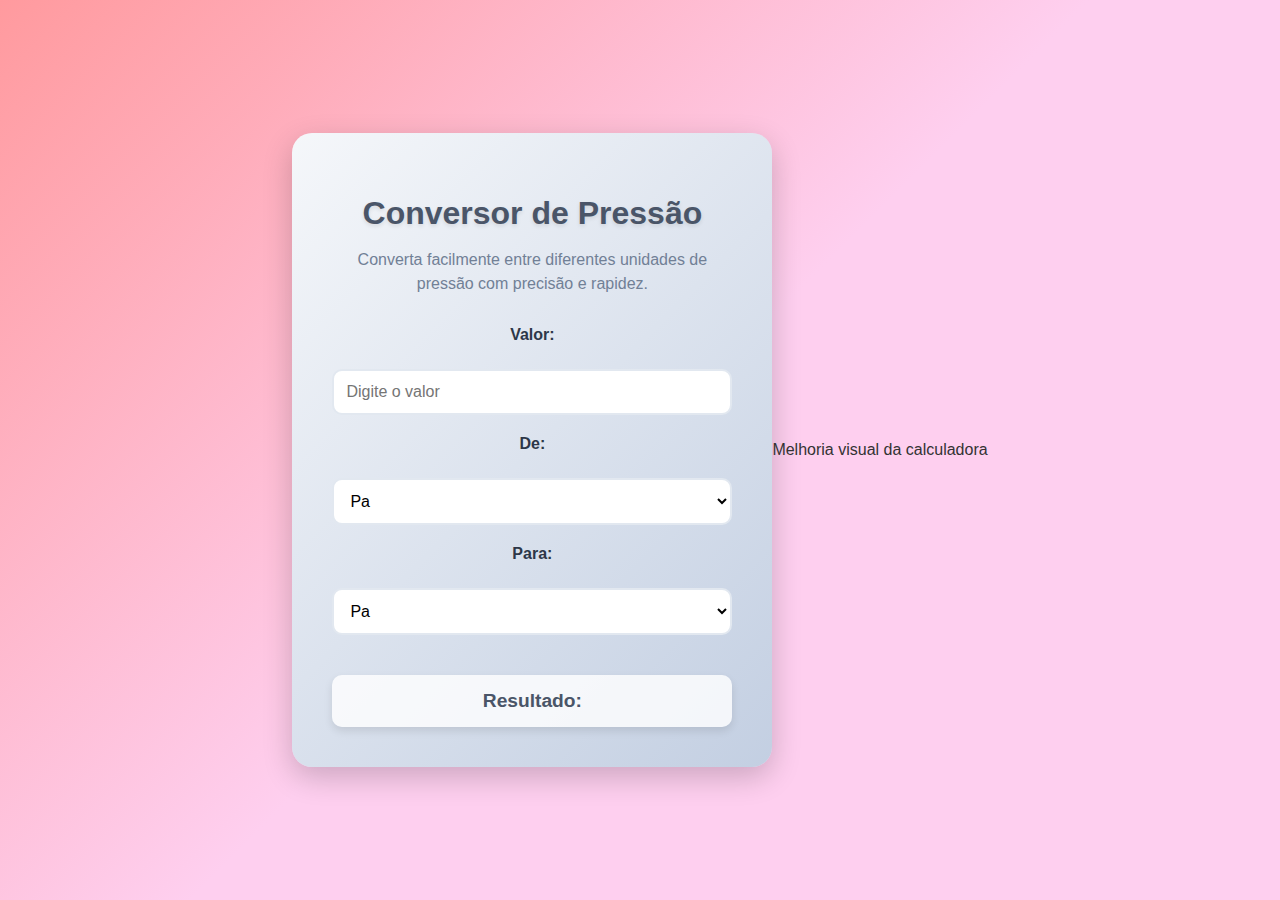
<file: index.html>
<!DOCTYPE html>
<html lang="pt-BR">
<head>
    <meta charset="UTF-8">
    <meta name="viewport" content="width=device-width, initial-scale=1.0">
    <title>Conversor de Pressão</title>
    <link rel="stylesheet" href="styles.css">
</head>
<body>
    <div class="container">
        <h1>Conversor de Pressão</h1>
        <p class="description">Converta facilmente entre diferentes unidades de pressão com precisão e rapidez.</p>
        <div class="converter">
            <label for="value">Valor:</label>
            <input type="number" id="value" placeholder="Digite o valor" step="any">
            
            <label for="fromUnit">De:</label>
            <select id="fromUnit">
                <option value="pa">Pa</option>
                <option value="kpa">kPa</option>
                <option value="bar">bar</option>
                <option value="atm">atm</option>
                <option value="psi">psi</option>
                <option value="mmhg">mmHg</option>
                <option value="torr">Torr</option>
                <option value="inhg">inHg</option>
            </select>

            <label for="toUnit">Para:</label>
            <select id="toUnit">
                <option value="pa">Pa</option>
                <option value="kpa">kPa</option>
                <option value="bar">bar</option>
                <option value="atm">atm</option>
                <option value="psi">psi</option>
                <option value="mmhg">mmHg</option>
                <option value="torr">Torr</option>
                <option value="inhg">inHg</option>
            </select>
            
            <div id="result">Resultado: </div>
        </div>
    </div>
    <script src="script.js"></script>
</body>
</html>
Melhoria visual da calculadora
</file>
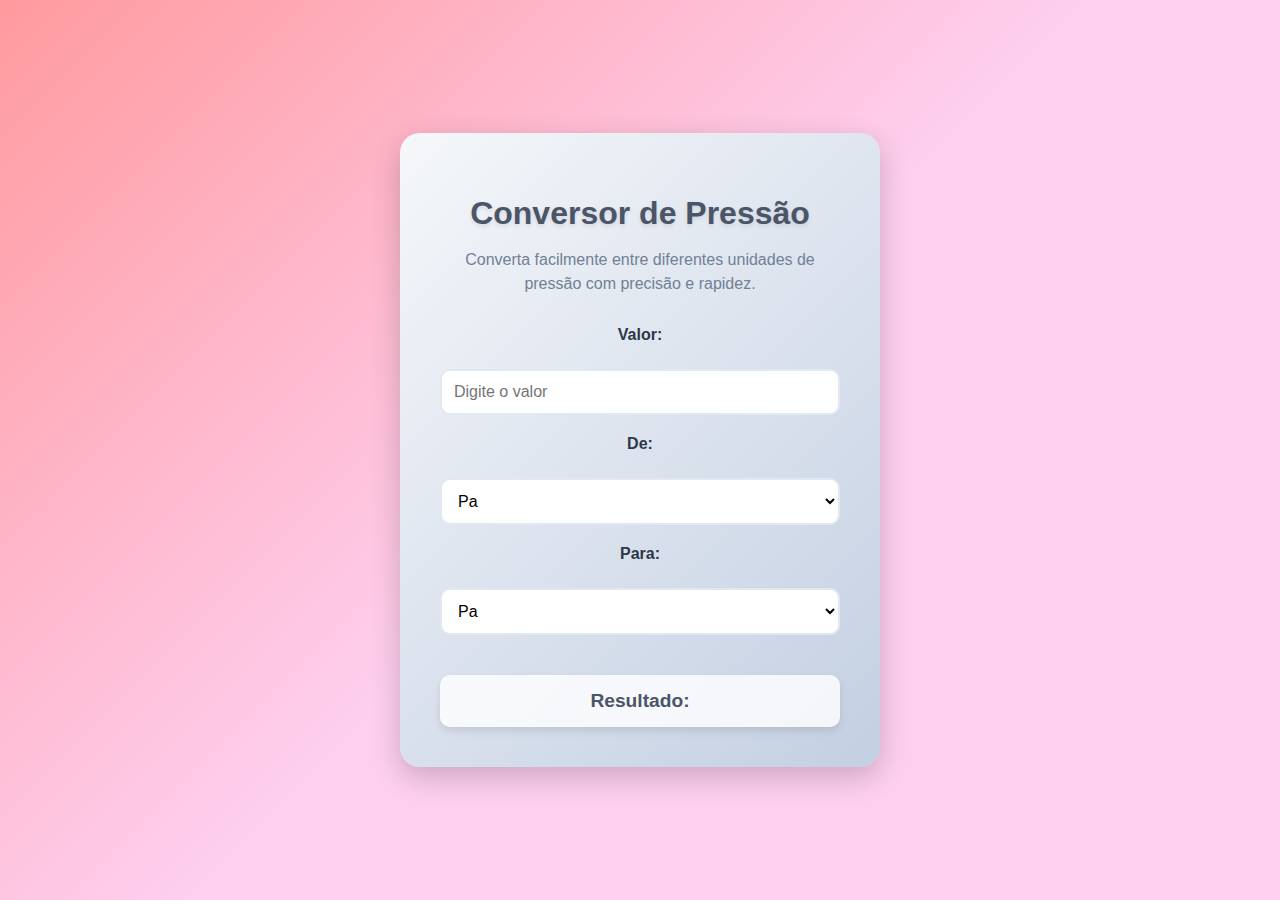
<file: calculadora-press-o-atualizado-main/index.html>
<!DOCTYPE html>
<html lang="pt-BR">
<head>
    <meta charset="UTF-8">
    <meta name="viewport" content="width=device-width, initial-scale=1.0">
    <title>Conversor de Pressão</title>
    <link rel="stylesheet" href="styles.css">
</head>
<body>
    <div class="container">
        <h1>Conversor de Pressão</h1>
        <p class="description">Converta facilmente entre diferentes unidades de pressão com precisão e rapidez.</p>
        <div class="converter">
            <label for="value">Valor:</label>
            <input type="number" id="value" placeholder="Digite o valor" step="any">
            
            <label for="fromUnit">De:</label>
            <select id="fromUnit">
                <option value="pa">Pa</option>
                <option value="kpa">kPa</option>
                <option value="bar">bar</option>
                <option value="atm">atm</option>
                <option value="psi">psi</option>
                <option value="mmhg">mmHg</option>
                <option value="torr">Torr</option>
                <option value="inhg">inHg</option>
            </select>

            <label for="toUnit">Para:</label>
            <select id="toUnit">
                <option value="pa">Pa</option>
                <option value="kpa">kPa</option>
                <option value="bar">bar</option>
                <option value="atm">atm</option>
                <option value="psi">psi</option>
                <option value="mmhg">mmHg</option>
                <option value="torr">Torr</option>
                <option value="inhg">inHg</option>
            </select>
            
            <div id="result">Resultado: </div>
        </div>
    </div>
    <script src="script.js"></script>
</body>
</html>
</file>
<file: styles.css>
body {
    font-family: 'Segoe UI', Tahoma, Geneva, Verdana, sans-serif;
    margin: 0;
    padding: 0;
    height: 100vh;
    background: linear-gradient(135deg, #ff9a9e 0%, #fecfef 50%, #fecfef 100%);
    display: flex;
    justify-content: center;
    align-items: center;
    color: #333;
    overflow: hidden;
}

.container {
    background: linear-gradient(135deg, #f5f7fa 0%, #c3cfe2 100%);
    padding: 40px;
    border-radius: 20px;
    box-shadow: 0 10px 30px rgba(0, 0, 0, 0.2);
    text-align: center;
    max-width: 400px;
    width: 90%;
    transition: transform 0.3s ease;
    animation: fadeIn 1s ease-in-out;
}

@keyframes fadeIn {
    from { opacity: 0; transform: translateY(20px); }
    to { opacity: 1; transform: translateY(0); }
}

.container:hover {
    transform: translateY(-5px);
}

h1 {
    margin-bottom: 10px;
    color: #4a5568;
    font-size: 2em;
    text-shadow: 0 2px 4px rgba(0, 0, 0, 0.1);
}

.description {
    margin-bottom: 30px;
    color: #718096;
    font-size: 1em;
    line-height: 1.5;
}

.converter {
    display: flex;
    flex-direction: column;
    gap: 20px;
}

label {
    font-weight: bold;
    color: #2d3748;
    margin-bottom: 5px;
    display: block;
}

input, select {
    padding: 12px;
    border: 2px solid #e2e8f0;
    border-radius: 10px;
    font-size: 16px;
    background-color: #fff;
    transition: all 0.3s ease;
    box-sizing: border-box;
    width: 100%;
}

input:focus, select:focus {
    border-color: #667eea;
    box-shadow: 0 0 10px rgba(102, 126, 234, 0.5);
    outline: none;
}

input:hover, select:hover {
    border-color: #764ba2;
}

#result {
    margin-top: 20px;
    font-size: 1.2em;
    font-weight: bold;
    color: #4a5568;
    padding: 15px;
    background-color: rgba(255, 255, 255, 0.8);
    border-radius: 10px;
    box-shadow: 0 4px 8px rgba(0, 0, 0, 0.1);
    transition: background-color 0.3s ease;
}

#result.updated {
    background-color: rgba(102, 126, 234, 0.1);
}

/* Responsividade */
@media (max-width: 600px) {
    .container {
        padding: 20px;
        max-width: 90%;
    }
    
    h1 {
        font-size: 1.5em;
    }
    
    input, select {
        font-size: 14px;
    }
    
    #result {
        font-size: 1em;
    }
}
</file>
<file: calculadora-press-o-atualizado-main/styles.css>
body {
    font-family: 'Segoe UI', Tahoma, Geneva, Verdana, sans-serif;
    margin: 0;
    padding: 0;
    height: 100vh;
    background: linear-gradient(135deg, #ff9a9e 0%, #fecfef 50%, #fecfef 100%);
    display: flex;
    justify-content: center;
    align-items: center;
    color: #333;
    overflow: hidden;
}

.container {
    background: linear-gradient(135deg, #f5f7fa 0%, #c3cfe2 100%);
    padding: 40px;
    border-radius: 20px;
    box-shadow: 0 10px 30px rgba(0, 0, 0, 0.2);
    text-align: center;
    max-width: 400px;
    width: 90%;
    transition: transform 0.3s ease;
    animation: fadeIn 1s ease-in-out;
}

@keyframes fadeIn {
    from { opacity: 0; transform: translateY(20px); }
    to { opacity: 1; transform: translateY(0); }
}

.container:hover {
    transform: translateY(-5px);
}

h1 {
    margin-bottom: 10px;
    color: #4a5568;
    font-size: 2em;
    text-shadow: 0 2px 4px rgba(0, 0, 0, 0.1);
}

.description {
    margin-bottom: 30px;
    color: #718096;
    font-size: 1em;
    line-height: 1.5;
}

.converter {
    display: flex;
    flex-direction: column;
    gap: 20px;
}

label {
    font-weight: bold;
    color: #2d3748;
    margin-bottom: 5px;
    display: block;
}

input, select {
    padding: 12px;
    border: 2px solid #e2e8f0;
    border-radius: 10px;
    font-size: 16px;
    background-color: #fff;
    transition: all 0.3s ease;
    box-sizing: border-box;
    width: 100%;
}

input:focus, select:focus {
    border-color: #667eea;
    box-shadow: 0 0 10px rgba(102, 126, 234, 0.5);
    outline: none;
}

input:hover, select:hover {
    border-color: #764ba2;
}

#result {
    margin-top: 20px;
    font-size: 1.2em;
    font-weight: bold;
    color: #4a5568;
    padding: 15px;
    background-color: rgba(255, 255, 255, 0.8);
    border-radius: 10px;
    box-shadow: 0 4px 8px rgba(0, 0, 0, 0.1);
    transition: background-color 0.3s ease;
}

#result.updated {
    background-color: rgba(102, 126, 234, 0.1);
}

/* Responsividade */
@media (max-width: 600px) {
    .container {
        padding: 20px;
        max-width: 90%;
    }

    h1 {
        font-size: 1.5em;
    }

    input, select {
        font-size: 14px;
    }

    #result {
        font-size: 1em;
    }
}

button {
    padding: 12px;
    border: 2px solid #e2e8f0;
    border-radius: 10px;
    font-size: 16px;
    background-color: #667eea;
    color: white;
    cursor: pointer;
    transition: all 0.3s ease;
    width: 100%;
    box-sizing: border-box;
    margin-top: 10px;
}

button:hover {
    background-color: #764ba2;
    border-color: #764ba2;
}
</file>
